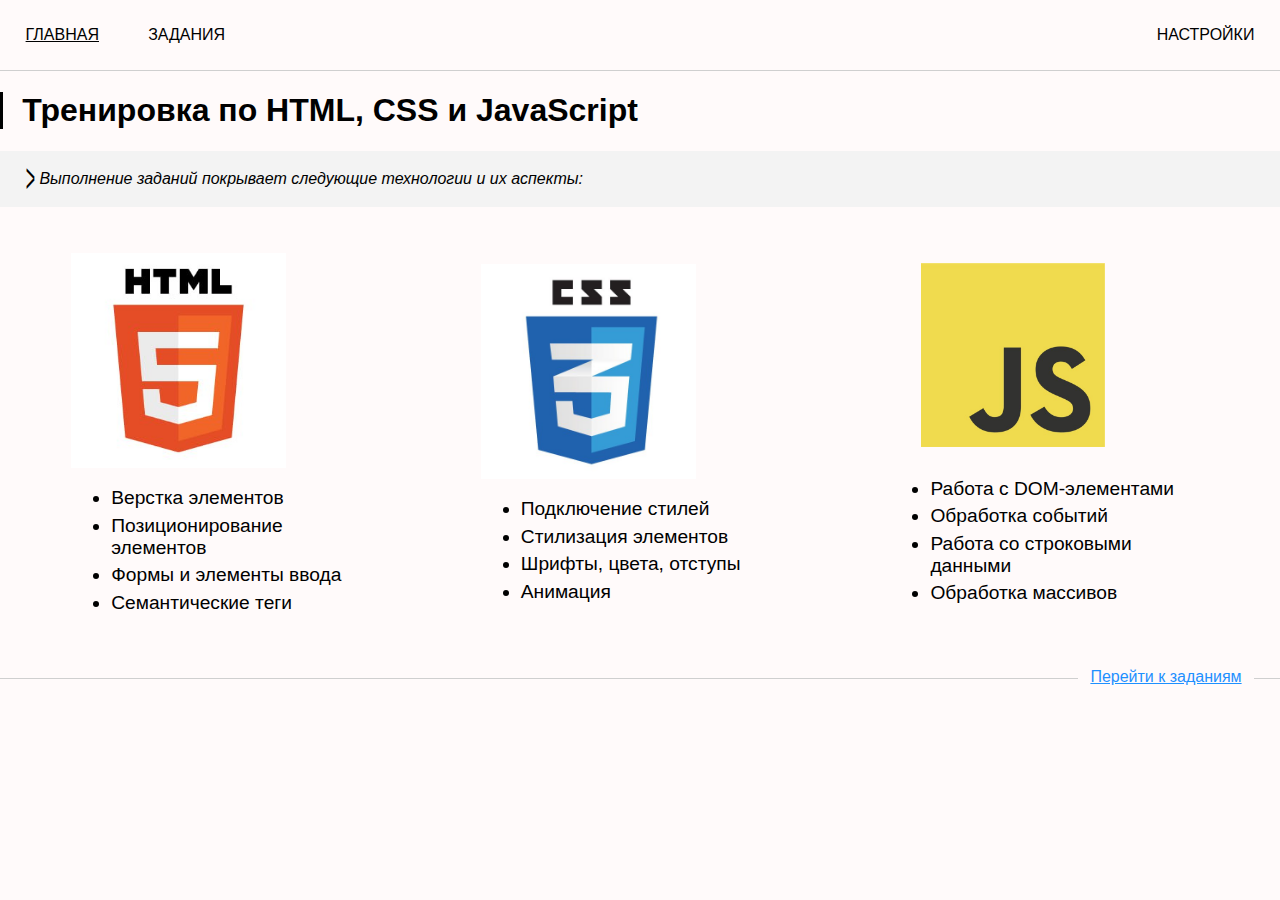
<file: index.html>
<!DOCTYPE html>
<html lang="ru">

<head>
    <meta charset="UTF-8">
    <meta name="viewport" content="width=device-width, initial-scale=1.0">
    <link rel="stylesheet" href="style.css">
    <title>Practice Gavrilenko | Main</title>
</head>

<body>
    <header>
        <a href="index.html" class="active">ГЛАВНАЯ</a>
        <a href="tasks.html">ЗАДАНИЯ</a>
        <a href="#">НАСТРОЙКИ</a>
    </header>
    <h1>Тренировка по HTML, CSS и JavaScript</h1>
    <p class="description"><span>></span> Выполнение заданий покрывает следующие технологии и их аспекты:</p>
    <div class="card-container">
        <div class="card">
            <img src="images/html.jpg" alt="Image 1">
            <ul>
                <li>Верстка элементов</li>
                <li>Позиционирование элементов</li>
                <li>Формы и элементы ввода</li>
                <li>Семантические теги</li>
            </ul>
        </div>
        <div class="card">
            <img src="images/css.jpg" alt="Image 2">
            <ul>
                <li>Подключение стилей</li>
                <li>Стилизация элементов</li>
                <li>Шрифты, цвета, отступы</li>
                <li>Анимация</li>
            </ul>
        </div>
        <div class="card">
            <img src="images/js.jpg" alt="Image 3">
            <ul>
                <li>Работа с DOM-элементами</li>
                <li>Обработка событий</li>
                <li>Работа со строковыми данными</li>
                <li>Обработка массивов</li>
            </ul>
        </div>
    </div>
    <footer>
        <div class="line"></div>
        <a href="tasks.html">Перейти к заданиям</a>
    </footer>


</body>

</html>
</file>
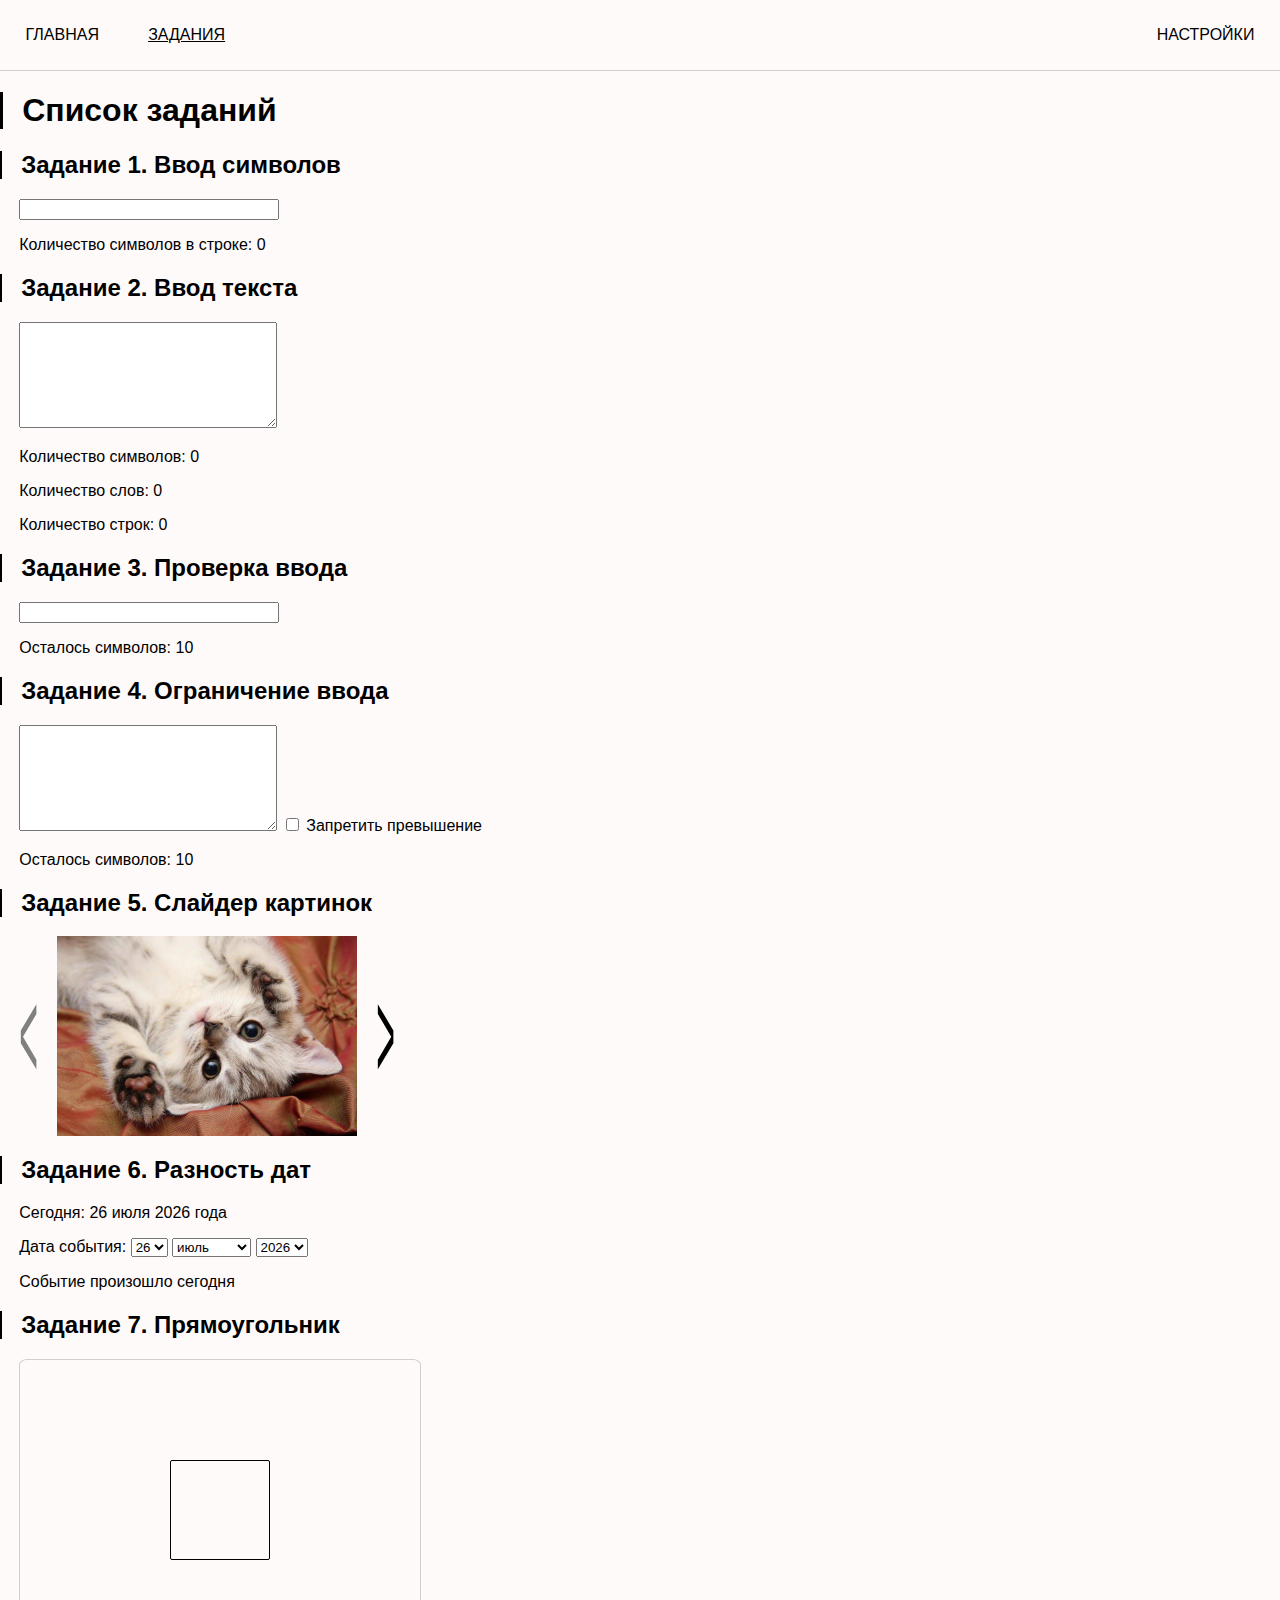
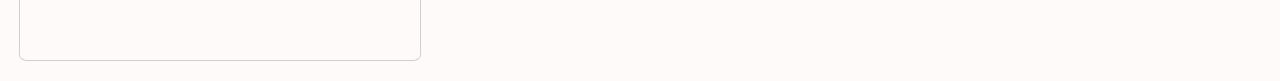
<file: tasks.html>
<!DOCTYPE html>
<html lang="ru">

<head>
    <meta charset="UTF-8">
    <meta name="viewport" content="width=device-width, initial-scale=1.0">
    <link rel="stylesheet" href="style.css">
    <title>Practice Gavrilenko | Tasks</title>
</head>

<body>
    <header>
        <a href="index.html">ГЛАВНАЯ</a>
        <a href="tasks.html" class="active">ЗАДАНИЯ</a>
        <a href="#">НАСТРОЙКИ</a>
    </header>
    <h1>Список заданий</h1>
    <h2>Задание 1. Ввод символов</h2>
    <div class="task">
        <input type="text" id="characterInput" oninput="updateCharacterCount()">
        <p id="characterCount">Количество символов в строке: 0</p>
    </div>
    <h2>Задание 2. Ввод текста</h2>
    <div class="task">
        <textarea id="textInput" oninput="updateTextStats()"></textarea>
        <p id="charCount">Количество символов: 0</p>
        <p id="wordCount">Количество слов: 0</p>
        <p id="lineCount">Количество строк: 0</p>
    </div>
    <h2>Задание 3. Проверка ввода</h2>
    <div class="task">
        <input type="text" id="inputCheck" oninput="checkInput()">
        <p id="remainingCount">Осталось символов: 10</p>
    </div>
    <h2>Задание 4. Ограничение ввода</h2>
    <div class="task">
        <textarea type="text" id="inputLimit" oninput="limitInput()"></textarea>
        <input type="checkbox" id="limitCheck" onchange="limitInput()">
        <label for="limitCheck">Запретить превышение</label>
        <p id="limitCount">Осталось символов: 10</p>
    </div>
    <h2>Задание 5. Слайдер картинок</h2>
    <div class="slider">
        <span id="prevBtn" class="disabled">&lt;</span>
        <div id="sliderIMG">
            <img src="images/img1.jpg">
            <img src="images/img2.jpg">
            <img src="images/img3.jpg">
            <img src="images/img4.jpg">
            <img src="images/img5.jpg">
        </div>
        <span id="nextBtn">&gt;</span>
    </div>
    <h2>Задание 6. Разность дат</h2>
    <div class="task">
        <p id="currentDate"></p>
        <label>Дата события:</label>
        <select id="day"></select>
        <select id="month"></select>
        <select id="year"></select>
        <p id="eventDate"></p>
    </div>
    <h2>Задание 7. Прямоугольник</h2>
    <div class="task">
        <div id="outerRectangle" onclick="deselectSquare()">
            <div id="innerSquare" onclick="selectSquare(event)"></div>
        </div>
    </div>


    <script src="js/task1.js"></script>
    <script src="js/task2.js"></script>
    <script src="js/task3.js"></script>
    <script src="js/task4.js"></script>
    <script src="js/task5.js"></script>
    <script src="js/task6.js"></script>
    <script src="js/task7.js"></script>
</body>

</html>
</file>
<file: style.css>
body {
    margin: 0;
    background-color: snow;
    font-family: Arial, sans-serif;
}

header {
    display: flex;
    padding-left: 2%;
    padding-right: 2%;
    color: black;
    align-items: center;
    height: 70px;
    border-bottom: 1px solid rgb(207, 207, 207);
}

header a {
    color: black;
}

header a:not(:last-child) {
    margin-right: 4%;
}

header a:last-child {
    margin-left: auto;
}
header a:not(.active) {
    text-decoration: none;
}

h1 {
    display: block;
    border-left: 3px solid black;
    padding-left: 1.5%;
}
h2 {
    display: block;
    border-left: 2px solid black;
    padding-left: 1.5%;
}
.description{
    font-style: italic;
    background-color: #f3f3f3;
    padding-left: 2%;
    padding-top: 1.5%;
    padding-bottom: 1.5%;
}
.description span{
    display: inline-block;
    transform: scaleY(2.5);
}
.card-container {
    display: flex;
    justify-content: space-around;
    flex-wrap: wrap;
    padding: 20px;
    width: 96%;
}


.card {
    padding: 10px;
    width: 25%;
    display: flex;
    flex-direction: column;
    justify-content: center;
    min-width: 300px;
}
.card-container .card:last-child img{
    width: 60%;
    margin-left: 10%;
}
.card-container .card:last-child ul{
    margin-top: 10%;
}

.card img {
    width: 70%;
}

.card ul {
    list-style-type: disc;
    font-size: 120%;
}
.card ul li {
    margin-bottom: 2%;
}

footer {
    position: relative;
    width: 100%;
}

footer a {
    position: absolute;
    background-color: snow;
    z-index: 2;
    padding-left: 1%;
    padding-right: 1%;
    right: 2%;
    color: dodgerblue;
}

.line {
    position: absolute;
    width: 100%;
    height: 1px;
    background-color: rgb(207, 207, 207);
    top: 10px;
    z-index: 1
}
.task{
    margin-left: 1.5%;
    margin-bottom: 20px;
}
#characterInput, #textInput, #inputCheck, #inputLimit{  
    width: 20%;
}
#textInput, #inputLimit{
    height: 100px;
    
}
.slider span{
    display: block;
    transform: scaleY(4);
    font-size: 2em;
    cursor:pointer;
    user-select: none;
    margin-left: 1.5%;
    margin-right: 1.5%;
}
.slider {
    display: flex;
    align-items: center;
    flex-direction: row;
}
.slider img {
    width: 300px; 
    height: 200px; 
}
#prevBtn.disabled, #nextBtn.disabled {
    color: gray;
    cursor:default;
}
.slider img:not(:first-child){
    display: none;
}
#outerRectangle {
    width: 400px;
    height: 300px;
    border: 1px solid rgb(207, 207, 207);
    display: flex;
    justify-content: center;
    align-items: center;
    border-radius: 2%;
}

#innerSquare {
    box-sizing: border-box;
    width: 100px;
    height: 100px;
    border: 1px solid rgb(0, 0, 0);
    border-radius: 2%;
    transition: width 0.2s ease, height 0.2s ease, background-color 0.3s ease;
}

#innerSquare.selected {
    border: 2px solid rgb(0, 0, 0);
}
</file>
